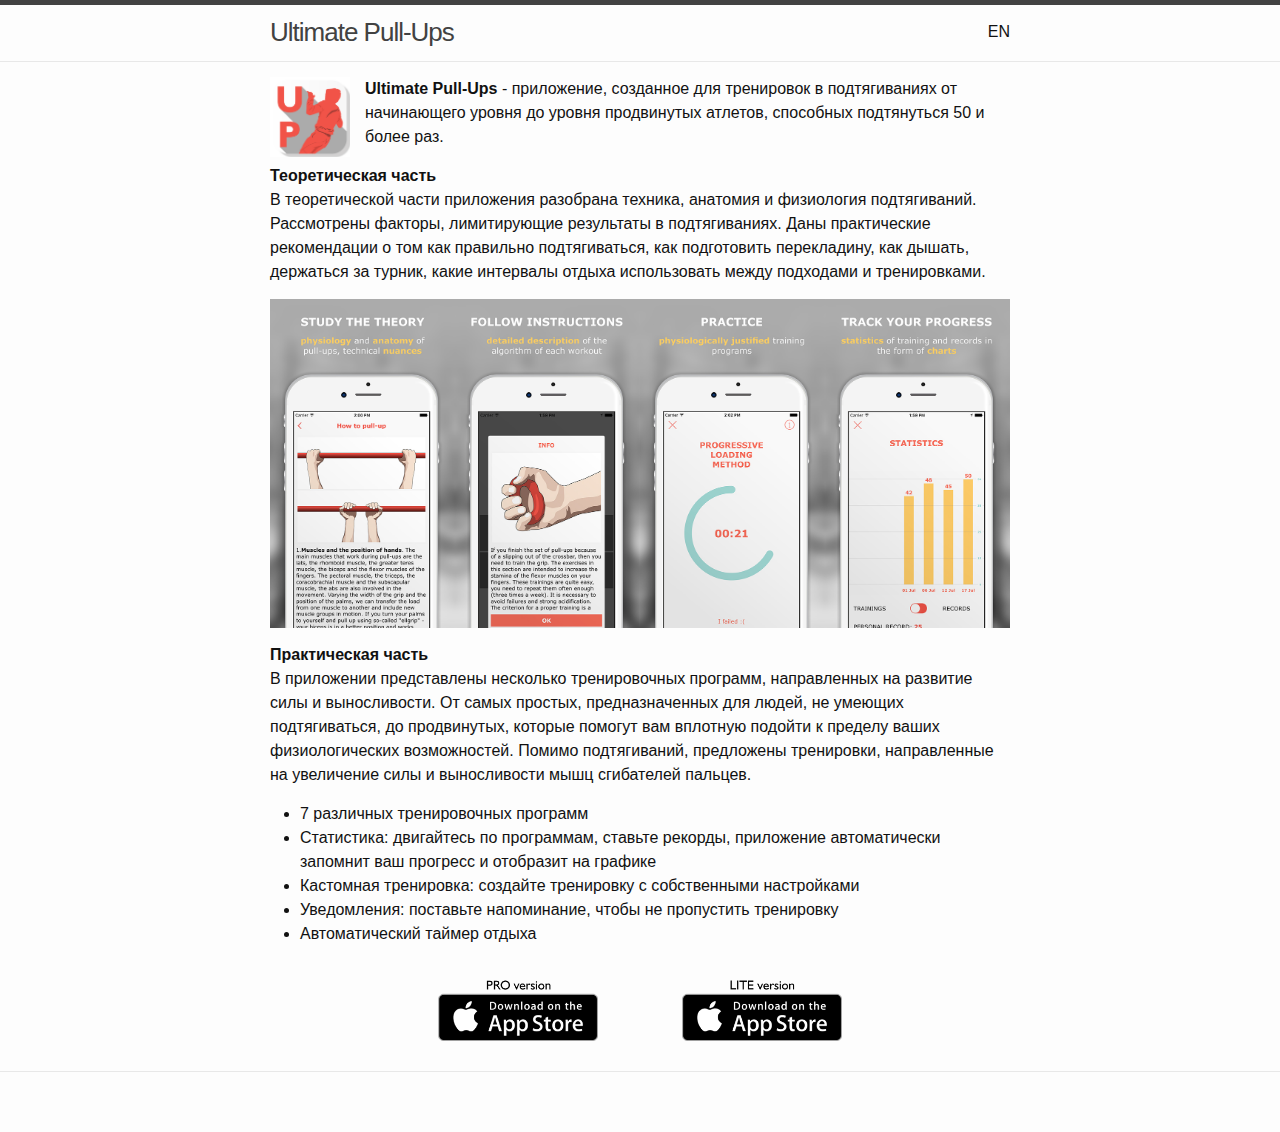
<file: index.html>
<!DOCTYPE html>
<html lang="ru">

  <head>
  <meta charset="utf-8">
  <meta http-equiv="X-UA-Compatible" content="IE=edge">
  <meta name="viewport" content="width=device-width, initial-scale=1">

  <title>Ultimate Pull-Ups.</title>
  <meta name="description" content="Приложение, созданное для тренировок в подтягиваниях от начинающего уровня до уровня продвинутых атлетов, способных подтянуться 50 и более раз.">

  <link rel="stylesheet" type="text/css" href="main.css">
  <link rel="canonical" href="http://localhost:4000/">
  <link rel="alternate" type="application/rss+xml" title="Thai Driver License" href="/feed.xml">
  
  
</head>


<body>
	<header class="site-header" role="banner">
    	<div class="wrapper">
     	 	<div class="site-title">Ultimate Pull-Ups</div>
              <nav class="site-nav">
        <input type="checkbox" id="nav-trigger" class="nav-trigger" />
        <label for="nav-trigger">
          <span class="menu-icon">
            <svg viewBox="0 0 18 15" width="18px" height="15px">
              <path fill="#424242" d="M18,1.484c0,0.82-0.665,1.484-1.484,1.484H1.484C0.665,2.969,0,2.304,0,1.484l0,0C0,0.665,0.665,0,1.484,0 h15.031C17.335,0,18,0.665,18,1.484L18,1.484z"/>
              <path fill="#424242" d="M18,7.516C18,8.335,17.335,9,16.516,9H1.484C0.665,9,0,8.335,0,7.516l0,0c0-0.82,0.665-1.484,1.484-1.484 h15.031C17.335,6.031,18,6.696,18,7.516L18,7.516z"/>
              <path fill="#424242" d="M18,13.516C18,14.335,17.335,15,16.516,15H1.484C0.665,15,0,14.335,0,13.516l0,0 c0-0.82,0.665-1.484,1.484-1.484h15.031C17.335,12.031,18,12.696,18,13.516L18,13.516z"/>
            </svg>
          </span>
        </label>

        <div class="trigger">
            <a class="page-link" href="en.html">EN</a> 
        </div>
      </nav>
  		</div>
  </header>


    <main class="page-content" aria-label="Content">
      <div class="wrapper">
        <article class="post" itemscope itemtype="http://schema.org/BlogPosting">

<div class="post-content" itemprop="articleBody">

<p><img src="assets/icon.png" alt="App icon" class="myicon" align="middle" /><strong>Ultimate Pull-Ups</strong> - приложение, созданное для тренировок в подтягиваниях от начинающего уровня до уровня продвинутых атлетов, способных подтянуться 50 и более раз.</p>
<p><strong>Теоретическая часть</strong><br>
В теоретической части приложения разобрана техника, анатомия и физиология подтягиваний. Рассмотрены факторы, лимитирующие результаты в подтягиваниях. Даны практические рекомендации о том как правильно подтягиваться, как подготовить перекладину, как дышать, держаться за турник, какие интервалы отдыха использовать между подходами и тренировками.</p>
<p><img src="assets/screen.jpg" alt="App screens" class="mybigimg" /></p>
<p><strong>Практическая часть</strong><br>
В приложении представлены несколько тренировочных программ, направленных на развитие силы и выносливости. От самых простых, предназначенных для людей, не умеющих подтягиваться, до продвинутых, которые помогут вам вплотную подойти к пределу ваших физиологических возможностей. Помимо подтягиваний, предложены тренировки, направленные на увеличение силы и выносливости мышц сгибателей пальцев.</p> 
<p>
	<ul>
		<li>7 различных тренировочных программ</li>
		<li>Статистика: двигайтесь по программам, ставьте рекорды, приложение автоматически запомнит ваш прогресс и отобразит на графике</li>
		<li>Кастомная тренировка: создайте тренировку с собственными настройками</li>
		<li>Уведомления: поставьте напоминание, чтобы не пропустить тренировку </li>
		<li>Автоматический таймер отдыха</li>
	</ul>
</p>



<div align="center">
  
  <a href="https://itunes.apple.com/ru/app/ultimate-pull-ups/id1255513253?mt=8"><img class="mybadge" alt="Download on the App Store: PRO Version" src="assets/pro.png"/></a>
  <a href="https://itunes.apple.com/ru/app/ultimate-pull-ups-lite/id1226376811?mt=8"><img class="mybadge" alt="Download on the App Store: LITE Version" src="assets/lite.png"/></a>

</div>



  </div>

  
</article>

      </div>
    </main>

    <footer class="site-footer">

</footer>


  </body>

</html>
</file>
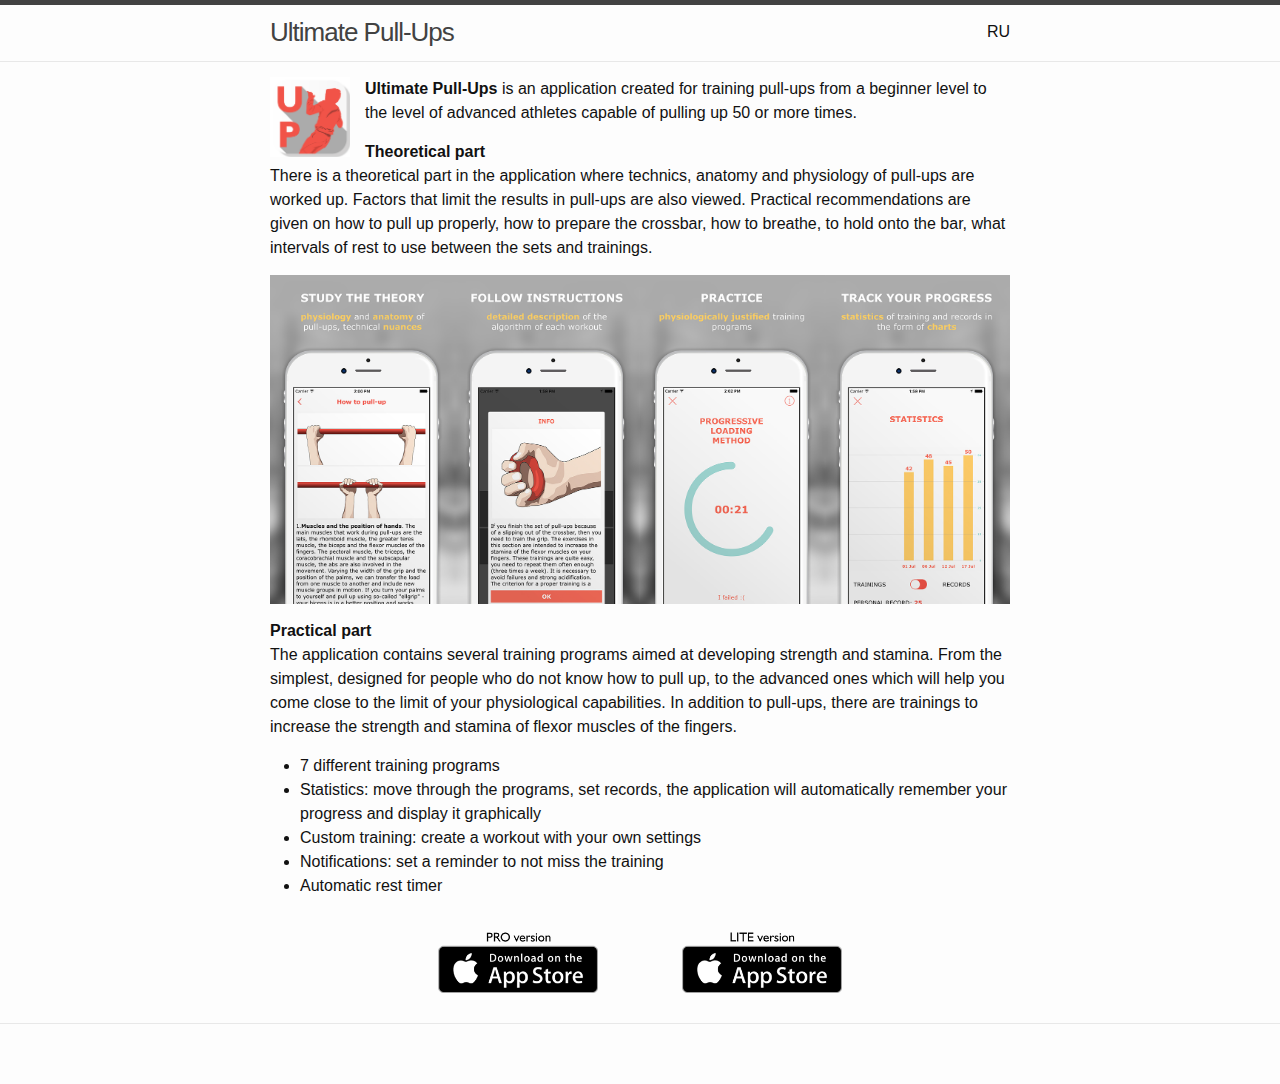
<file: en.html>
<!DOCTYPE html>
<html lang="ru">

  <head>
  <meta charset="utf-8">
  <meta http-equiv="X-UA-Compatible" content="IE=edge">
  <meta name="viewport" content="width=device-width, initial-scale=1">

  <title>Ultimate Pull-Ups.</title>
  <meta name="description" content="This application created for training pull-ups from a beginner level to the level of advanced athletes capable of pulling up 50 or more times.">

  <link rel="stylesheet" type="text/css" href="main.css">
  <link rel="canonical" href="http://localhost:4000/">
  <link rel="alternate" type="application/rss+xml" title="Thai Driver License" href="/feed.xml">
  
  
</head>


<body>
	<header class="site-header" role="banner">
    	<div class="wrapper">
     	 	<div class="site-title">Ultimate Pull-Ups</div>
              <nav class="site-nav">
        <input type="checkbox" id="nav-trigger" class="nav-trigger" />
        <label for="nav-trigger">
          <span class="menu-icon">
            <svg viewBox="0 0 18 15" width="18px" height="15px">
              <path fill="#424242" d="M18,1.484c0,0.82-0.665,1.484-1.484,1.484H1.484C0.665,2.969,0,2.304,0,1.484l0,0C0,0.665,0.665,0,1.484,0 h15.031C17.335,0,18,0.665,18,1.484L18,1.484z"/>
              <path fill="#424242" d="M18,7.516C18,8.335,17.335,9,16.516,9H1.484C0.665,9,0,8.335,0,7.516l0,0c0-0.82,0.665-1.484,1.484-1.484 h15.031C17.335,6.031,18,6.696,18,7.516L18,7.516z"/>
              <path fill="#424242" d="M18,13.516C18,14.335,17.335,15,16.516,15H1.484C0.665,15,0,14.335,0,13.516l0,0 c0-0.82,0.665-1.484,1.484-1.484h15.031C17.335,12.031,18,12.696,18,13.516L18,13.516z"/>
            </svg>
          </span>
        </label>

        <div class="trigger">
            <a class="page-link" href="index.html">RU</a> 
        </div>
      </nav>
  		</div>
  </header>


    <main class="page-content" aria-label="Content">
      <div class="wrapper">
        <article class="post" itemscope itemtype="http://schema.org/BlogPosting">

<div class="post-content" itemprop="articleBody">

<p><img src="assets/icon.png" alt="App icon" class="myicon" align="middle" /><strong>Ultimate Pull-Ups</strong> is an application created for training pull-ups from a beginner level to the level of advanced athletes capable of pulling up 50 or more times.</p>
<p><strong>Theoretical part</strong><br>
There is a theoretical part in the application where technics, anatomy and physiology of pull-ups are worked up. Factors that limit the results in pull-ups are also viewed. Practical recommendations are given on how to pull up properly, how to prepare the crossbar, how to breathe, to hold onto the bar, what intervals of rest to use between the sets and trainings.</p>
<p><img src="assets/screen.jpg" alt="App screens" class="mybigimg" /></p>
<p><strong>Practical part</strong><br>
The application contains several training programs aimed at developing strength and stamina. From the simplest, designed for people who do not know how to pull up, to the advanced ones which will help you come close to the limit of your physiological capabilities. In addition to pull-ups, there are trainings to increase the strength and stamina of flexor muscles of the fingers.</p> 
<p>
	<ul>
		<li>7 different training programs</li>
		<li>Statistics: move through the programs, set records, the application will automatically remember your progress and display it graphically </li>
		<li>Custom training: create a workout with your own settings</li>
		<li>Notifications: set a reminder to not miss the training</li>
		<li>Automatic rest timer</li>
	</ul>
</p>



<div align="center">
  
  <a href="https://itunes.apple.com/us/app/ultimate-pull-ups/id1255513253?mt=8"><img class="mybadge" alt="Download on the App Store: PRO Version" src="assets/pro.png"/></a>
  <a href="https://itunes.apple.com/us/app/ultimate-pull-ups-lite/id1226376811?mt=8"><img class="mybadge" alt="Download on the App Store: LITE Version" src="assets/lite.png"/></a>

</div>



  </div>

  
</article>

      </div>
    </main>

    <footer class="site-footer">

</footer>


  </body>

</html>
</file>
<file: main.css>
/**
 * Reset some basic elements
 */
body, h1, h2, h3, h4, h5, h6,
p, blockquote, pre, hr,
dl, dd, ol, ul, figure {
  margin: 0;
  padding: 0; }

/**
 * Basic styling
 */
body {
  font: 400 16px/1.5 "Helvetica Neue", Helvetica, Arial, sans-serif;
  color: #111;
  background-color: #fdfdfd;
  -webkit-text-size-adjust: 100%;
  -webkit-font-feature-settings: "kern" 1;
  -moz-font-feature-settings: "kern" 1;
  -o-font-feature-settings: "kern" 1;
  font-feature-settings: "kern" 1;
  font-kerning: normal; }

/**
 * Set `margin-bottom` to maintain vertical rhythm
 */
h1, h2, h3, h4, h5, h6,
p, blockquote, pre,
ul, ol, dl, figure,
.highlight {
  margin-bottom: 15px; }


/**
 * Images
 */
img {
  max-width: 100%;
  vertical-align: middle; }

.myicon {
  float: left;
  display: block;
  margin-left: auto;
  margin-right: auto;
  height: 80px;
  width: 80px;
  margin-right: 15px;
}

.mybigimg {
  margin-top: 15px;
  width: 100%;
  height: auto;
  display: block;
  margin-left: auto;
  margin-right: auto;
}

.mybadge {
  height: 65px;
  margin-left: 40px;
  margin-right: 40px;
  margin-top: 15px;
}



/**
 * Figures
 */
figure > img {
  display: block; }

figcaption {
  font-size: 14px; }

/**
 * Lists
 */
ul, ol {
  margin-left: 30px; }

li > ul,
li > ol {
  margin-bottom: 0; }

/**
 * Headings
 */
h1, h2, h3, h4, h5, h6 {
  font-weight: 400; }

/**
 * Links
 */
a {
  color: #2a7ae2;
  text-decoration: none; }
  a:visited {
    color: #1756a9; }
  a:hover {
    color: #111;
    text-decoration: underline; }
  .social-media-list a:hover {
    text-decoration: none; }
    .social-media-list a:hover .username {
      text-decoration: underline; }

/**
 * Blockquotes
 */
blockquote {
  color: #828282;
  border-left: 4px solid #e8e8e8;
  padding-left: 15px;
  font-size: 18px;
  letter-spacing: -1px;
  font-style: italic; }
  blockquote > :last-child {
    margin-bottom: 0; }

/**
 * Code formatting
 */
pre,
code {
  font-size: 15px;
  border: 1px solid #e8e8e8;
  border-radius: 3px;
  background-color: #eef; }

code {
  padding: 1px 5px; }

pre {
  padding: 8px 12px;
  overflow-x: auto; }
  pre > code {
    border: 0;
    padding-right: 0;
    padding-left: 0; }

/**
 * Wrapper
 */
.wrapper {
  max-width: -webkit-calc(800px - (30px * 2));
  max-width: calc(800px - (30px * 2));
  margin-right: auto;
  margin-left: auto;
  padding-right: 30px;
  padding-left: 30px; }
  @media screen and (max-width: 800px) {
    .wrapper {
      max-width: -webkit-calc(800px - (30px));
      max-width: calc(800px - (30px));
      padding-right: 15px;
      padding-left: 15px; } }

/**
 * Clearfix
 */
.wrapper:after, .footer-col-wrapper:after {
  content: "";
  display: table;
  clear: both; }

/**
 * Icons
 */
.icon > svg {
  display: inline-block;
  vertical-align: middle; }
  .icon > svg path {
    fill: #828282; }

.social-media-list .icon {
  padding-right: 5px; }
.social-media-list li + li {
  padding-top: 5px; }

/**
 * Site header
 */
.site-header {
  border-top: 5px solid #424242;
  border-bottom: 1px solid #e8e8e8;
  min-height: 55.95px;
  position: relative; }

.site-title {
  font-size: 26px;
  font-weight: 300;
  line-height: 54px;
  letter-spacing: -1px;
  margin-bottom: 0;
  float: left; }
  .site-title, .site-title:visited {
    color: #424242; }

.site-nav {
  float: right;
  line-height: 54px; }
  .site-nav .nav-trigger {
    display: none; }
  .site-nav .menu-icon {
    display: none; }
  .site-nav .page-link {
    color: #111;
    line-height: 1.5; }
    .site-nav .page-link:not(:last-child) {
      margin-right: 20px; }
  @media screen and (max-width: 600px) {
    .site-nav {
      position: absolute;
      top: 9px;
      right: 15px;
      background-color: #fdfdfd;
      border: 1px solid #e8e8e8;
      border-radius: 5px;
      text-align: right; }
      .site-nav label[for="nav-trigger"] {
        display: block;
        float: right;
        width: 36px;
        height: 36px;
        z-index: 2;
        cursor: pointer; }
      .site-nav .menu-icon {
        display: block;
        float: right;
        width: 36px;
        height: 26px;
        line-height: 0;
        padding-top: 10px;
        text-align: center; }
        .site-nav .menu-icon > svg path {
          fill: #424242; }
      .site-nav input ~ .trigger {
        clear: both;
        display: none; }
      .site-nav input:checked ~ .trigger {
        display: block;
        padding-bottom: 5px; }
      .site-nav .page-link {
        display: block;
        padding: 5px 10px;
        margin-left: 20px; }
        .site-nav .page-link:not(:last-child) {
          margin-right: 0; } }

/**
 * Site footer
 */
.site-footer {
  border-top: 1px solid #e8e8e8;
  padding: 30px 0; }

.footer-heading {
  font-size: 18px;
  margin-bottom: 15px; }

.contact-list,
.social-media-list {
  list-style: none;
  margin-left: 0; }

.footer-col-wrapper {
  font-size: 15px;
  color: #828282;
  margin-left: -15px; }

.footer-col {
  float: left;
  margin-bottom: 15px;
  padding-left: 15px; }

.footer-col-1 {
  width: -webkit-calc(35% - (30px / 2));
  width: calc(35% - (30px / 2)); }

.footer-col-2 {
  width: -webkit-calc(20% - (30px / 2));
  width: calc(20% - (30px / 2)); }

.footer-col-3 {
  width: -webkit-calc(45% - (30px / 2));
  width: calc(45% - (30px / 2)); }

@media screen and (max-width: 800px) {
  .footer-col-1,
  .footer-col-2 {
    width: -webkit-calc(50% - (30px / 2));
    width: calc(50% - (30px / 2)); }

  .footer-col-3 {
    width: -webkit-calc(100% - (30px / 2));
    width: calc(100% - (30px / 2)); } }
@media screen and (max-width: 600px) {
  .footer-col {
    float: none;
    width: -webkit-calc(100% - (30px / 2));
    width: calc(100% - (30px / 2)); } }
/**
 * Page content
 */
.page-content {
  padding-top: 15px;
  padding-bottom: 5px 0;
}

.page-heading {
  font-size: 20px; }

.post-list {
  margin-left: 0;
  list-style: none; }
  .post-list > li {
    margin-bottom: 30px; }

.post-meta {
  font-size: 14px;
  color: #828282; }

.post-link {
  display: block;
  font-size: 24px; }

/**
 * Posts
 */
.post-header {
  margin-bottom: 30px; }

.post-title {
  font-size: 42px;
  letter-spacing: -1px;
  line-height: 1; }
  @media screen and (max-width: 800px) {
    .post-title {
      font-size: 36px; } }

.post-content {
  margin-bottom: 30px; }
  .post-content h2 {
    font-size: 32px; }
    @media screen and (max-width: 800px) {
      .post-content h2 {
        font-size: 28px; } }
  .post-content h3 {
    font-size: 26px; }
    @media screen and (max-width: 800px) {
      .post-content h3 {
        font-size: 22px; } }
  .post-content h4 {
    font-size: 20px; }
    @media screen and (max-width: 800px) {
      .post-content h4 {
        font-size: 18px; } }

/**
 * Syntax highlighting styles
 */
.highlight {
  background: #fff; }
  .highlighter-rouge .highlight {
    background: #eef; }
  .highlight .c {
    color: #998;
    font-style: italic; }
  .highlight .err {
    color: #a61717;
    background-color: #e3d2d2; }
  .highlight .k {
    font-weight: bold; }
  .highlight .o {
    font-weight: bold; }
  .highlight .cm {
    color: #998;
    font-style: italic; }
  .highlight .cp {
    color: #999;
    font-weight: bold; }
  .highlight .c1 {
    color: #998;
    font-style: italic; }
  .highlight .cs {
    color: #999;
    font-weight: bold;
    font-style: italic; }
  .highlight .gd {
    color: #000;
    background-color: #fdd; }
  .highlight .gd .x {
    color: #000;
    background-color: #faa; }
  .highlight .ge {
    font-style: italic; }
  .highlight .gr {
    color: #a00; }
  .highlight .gh {
    color: #999; }
  .highlight .gi {
    color: #000;
    background-color: #dfd; }
  .highlight .gi .x {
    color: #000;
    background-color: #afa; }
  .highlight .go {
    color: #888; }
  .highlight .gp {
    color: #555; }
  .highlight .gs {
    font-weight: bold; }
  .highlight .gu {
    color: #aaa; }
  .highlight .gt {
    color: #a00; }
  .highlight .kc {
    font-weight: bold; }
  .highlight .kd {
    font-weight: bold; }
  .highlight .kp {
    font-weight: bold; }
  .highlight .kr {
    font-weight: bold; }
  .highlight .kt {
    color: #458;
    font-weight: bold; }
  .highlight .m {
    color: #099; }
  .highlight .s {
    color: #d14; }
  .highlight .na {
    color: #008080; }
  .highlight .nb {
    color: #0086B3; }
  .highlight .nc {
    color: #458;
    font-weight: bold; }
  .highlight .no {
    color: #008080; }
  .highlight .ni {
    color: #800080; }
  .highlight .ne {
    color: #900;
    font-weight: bold; }
  .highlight .nf {
    color: #900;
    font-weight: bold; }
  .highlight .nn {
    color: #555; }
  .highlight .nt {
    color: #000080; }
  .highlight .nv {
    color: #008080; }
  .highlight .ow {
    font-weight: bold; }
  .highlight .w {
    color: #bbb; }
  .highlight .mf {
    color: #099; }
  .highlight .mh {
    color: #099; }
  .highlight .mi {
    color: #099; }
  .highlight .mo {
    color: #099; }
  .highlight .sb {
    color: #d14; }
  .highlight .sc {
    color: #d14; }
  .highlight .sd {
    color: #d14; }
  .highlight .s2 {
    color: #d14; }
  .highlight .se {
    color: #d14; }
  .highlight .sh {
    color: #d14; }
  .highlight .si {
    color: #d14; }
  .highlight .sx {
    color: #d14; }
  .highlight .sr {
    color: #009926; }
  .highlight .s1 {
    color: #d14; }
  .highlight .ss {
    color: #990073; }
  .highlight .bp {
    color: #999; }
  .highlight .vc {
    color: #008080; }
  .highlight .vg {
    color: #008080; }
  .highlight .vi {
    color: #008080; }
  .highlight .il {
    color: #099; }
</file>
